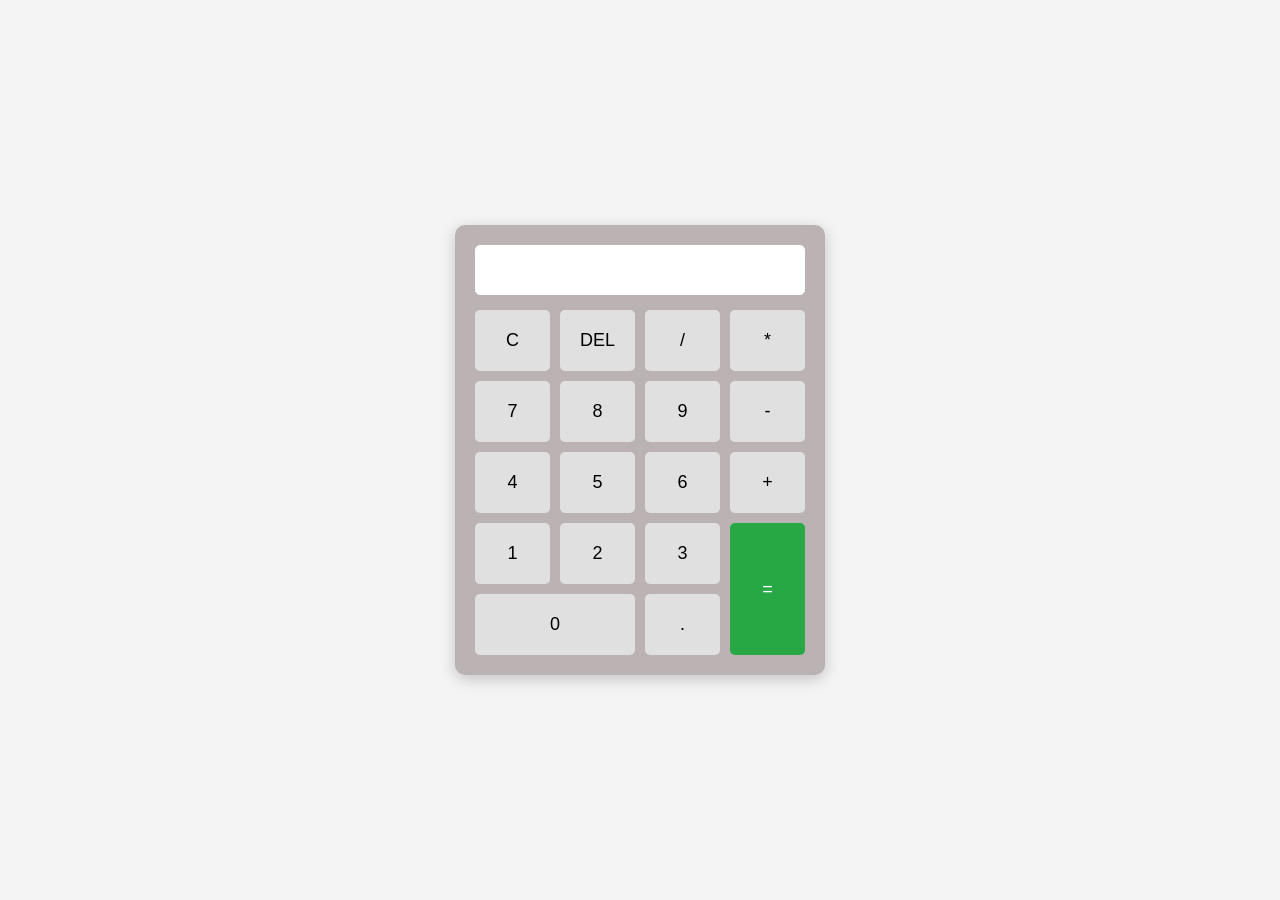
<file: index.html>
<!DOCTYPE html>
<html>
<title>Simple Calculator</title>
<head>
    <link rel="stylesheet" href="style.css">
</head>
<body>
    <div class="calculator">
        <input type="text" id="display" disabled>
        <div class="buttons">
            <button onclick="clearDisplay()">C</button>
            <button onclick="deleteLast()">DEL</button>
            <button onclick="appendToDisplay('/')">/</button>
            <button onclick="appendToDisplay('*')">*</button>
            
            <button onclick="appendToDisplay('7')">7</button>
            <button onclick="appendToDisplay('8')">8</button>
            <button onclick="appendToDisplay('9')">9</button>
            <button onclick="appendToDisplay('-')">-</button>
            
            <button onclick="appendToDisplay('4')">4</button>
            <button onclick="appendToDisplay('5')">5</button>
            <button onclick="appendToDisplay('6')">6</button>
            <button onclick="appendToDisplay('+')">+</button>
            
            <button onclick="appendToDisplay('1')">1</button>
            <button onclick="appendToDisplay('2')">2</button>
            <button onclick="appendToDisplay('3')">3</button>
            <button onclick="calculate()" class="equal">=</button>
            
            <button onclick="appendToDisplay('0')" class="zero">0</button>
            <button onclick="appendToDisplay('.')">.</button>
        </div>
    </div>
    <script src="algo.js"></script>
</body>
</html>
</file>
<file: style.css>
body {
    display: flex;
    justify-content: center;
    align-items: center;
    height: 100vh;
    background-color: #f4f4f4;
    margin: 0;
    font-family: Arial, sans-serif;
}

.calculator {
    background: #bbb3b3;
    padding: 20px;
    border-radius: 10px;
    box-shadow: 0 4px 15px rgba(0,0,0,0.2);
}

#display {
    background: #fff;
    width: 100%;
    height: 50px;
    font-size: 24px;
    text-align: right;
    margin-bottom: 15px;
    padding: 10px;
    box-sizing: border-box;
    border: 1px solid white;
    border-radius: 5px;
}

.buttons {
    display: grid;
    grid-template-columns: repeat(4, 1fr);
    gap: 10px;
}

button {
    padding: 20px;
    font-size: 18px;
    border: none;
    border-radius: 5px;
    cursor: pointer;
    background-color: #e0e0e0;
}

button:hover {
    background-color: #d0d0d0;
}

button.equal {
    background-color: #28a745;
    color: white;
    grid-row: span 2; /* Makes = button taller if needed, or keep span 1 */
}

button.zero {
    grid-column: span 2; /* Makes 0 button wider */
}
</file>
